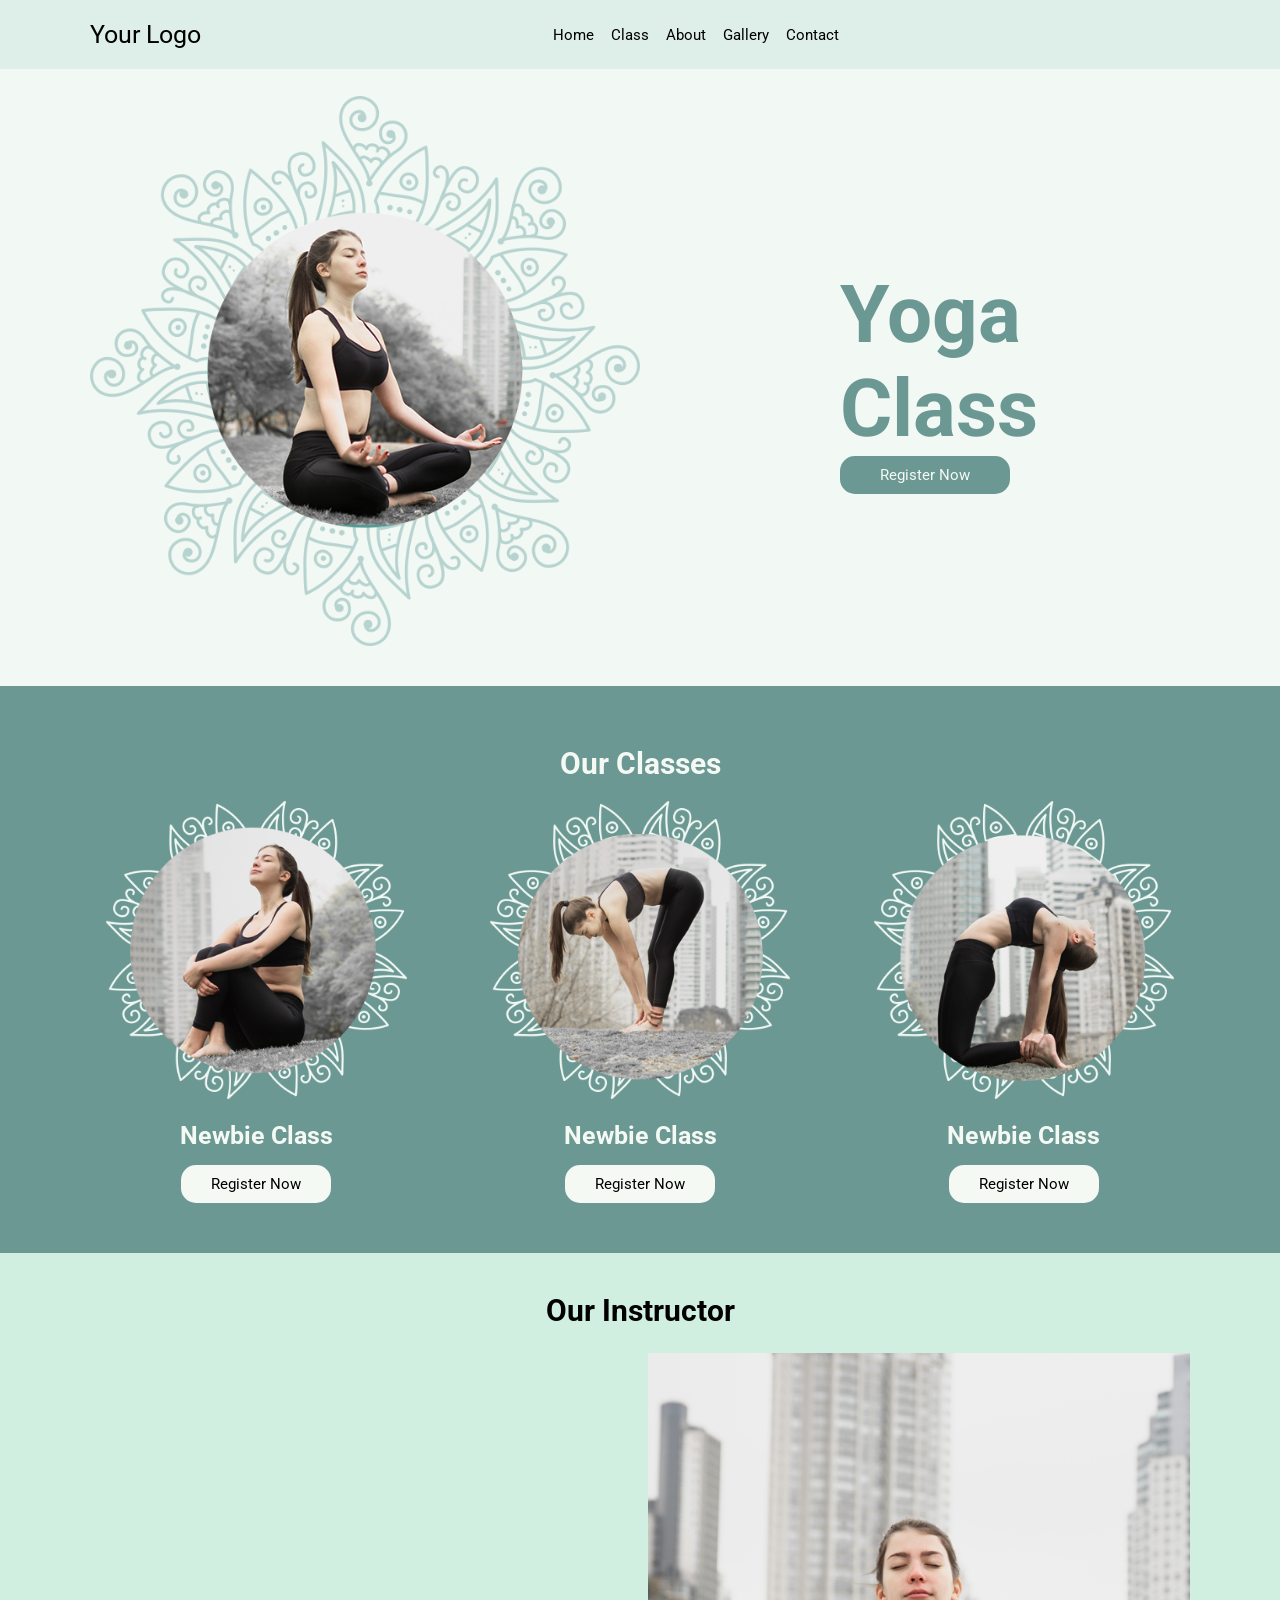
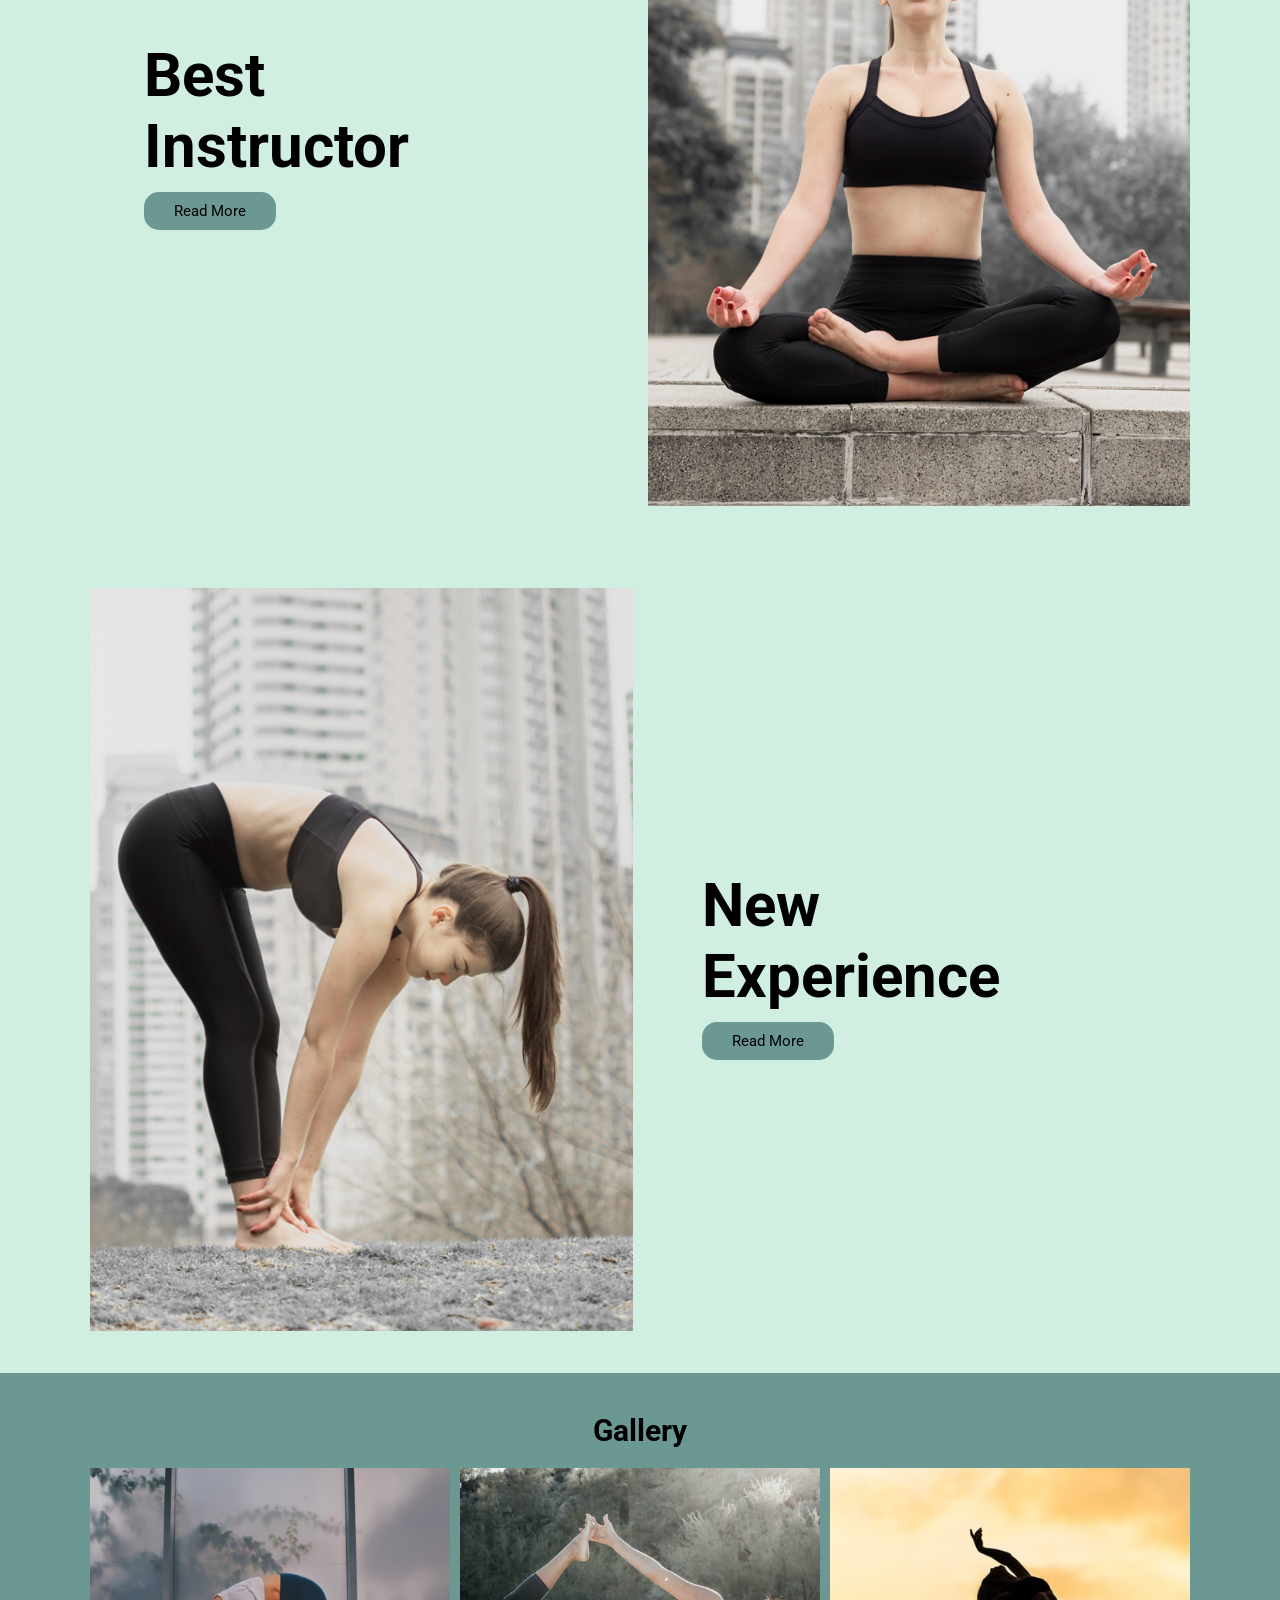
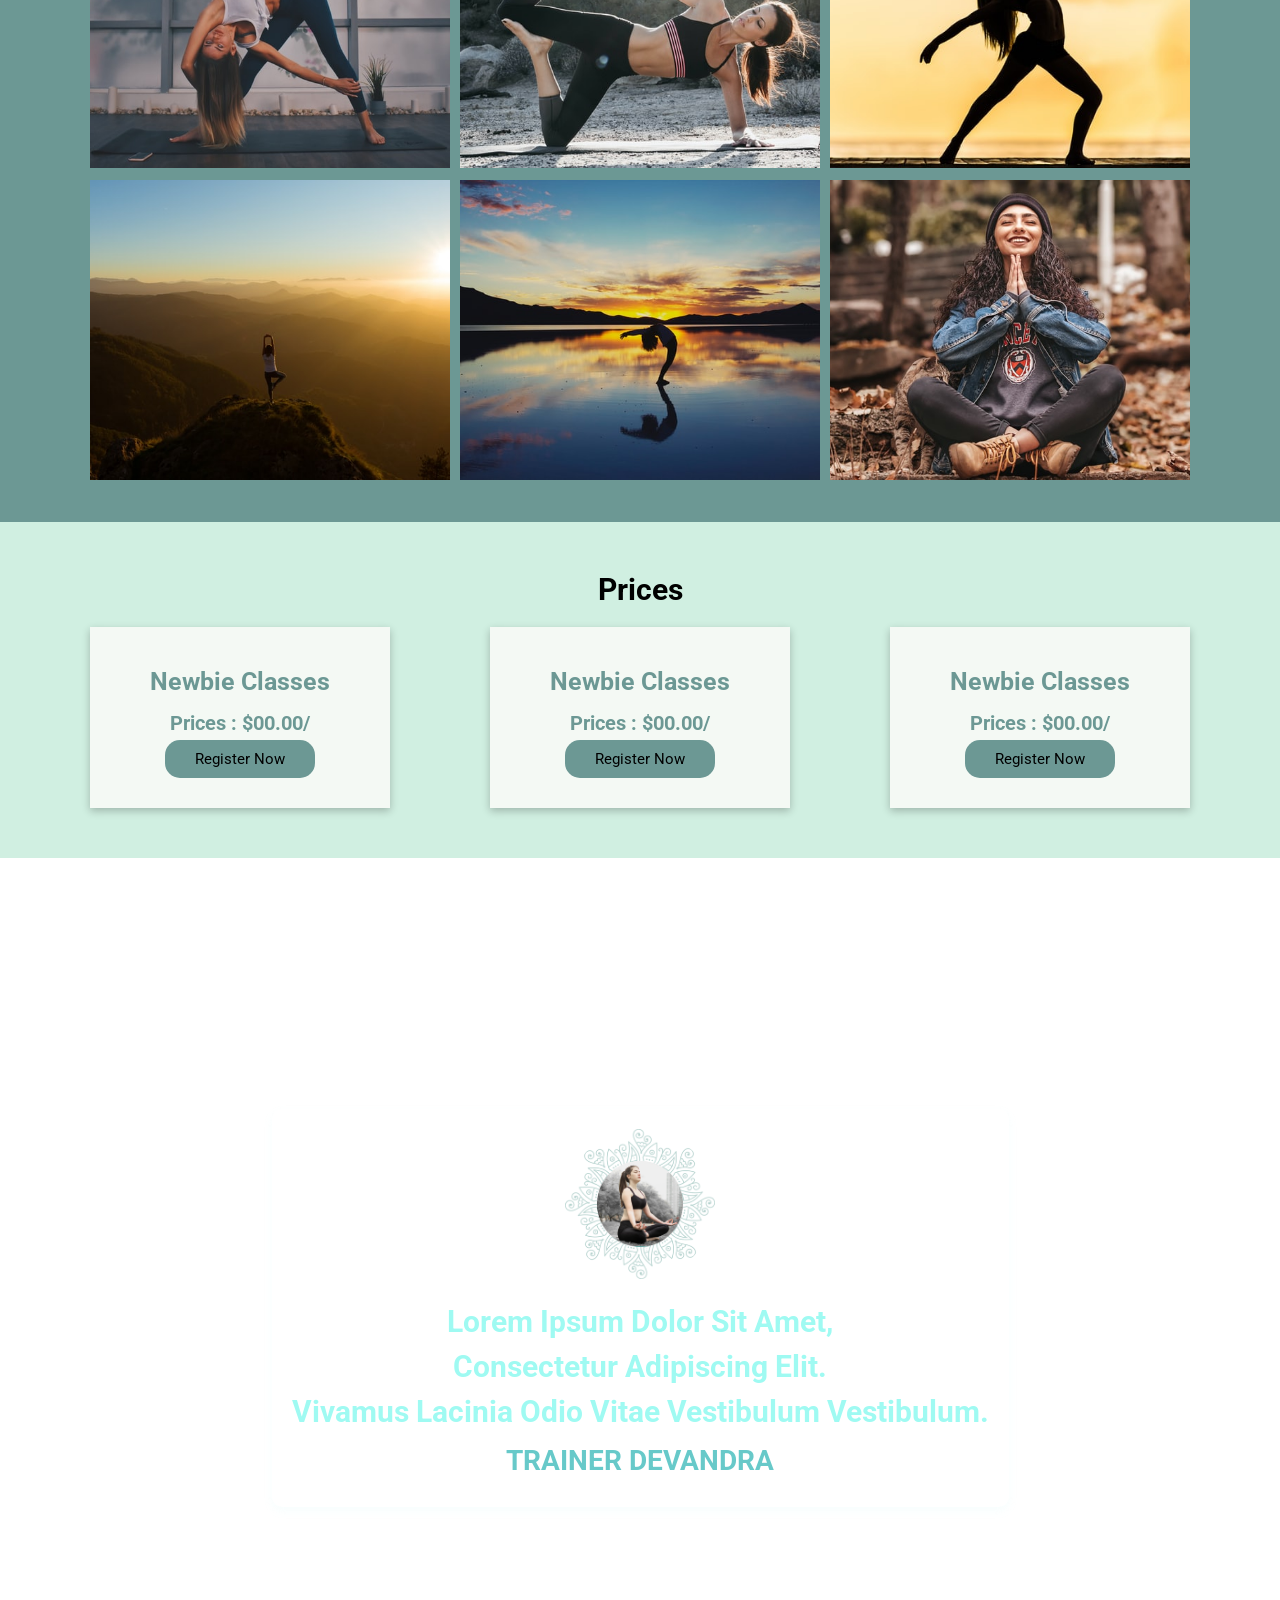
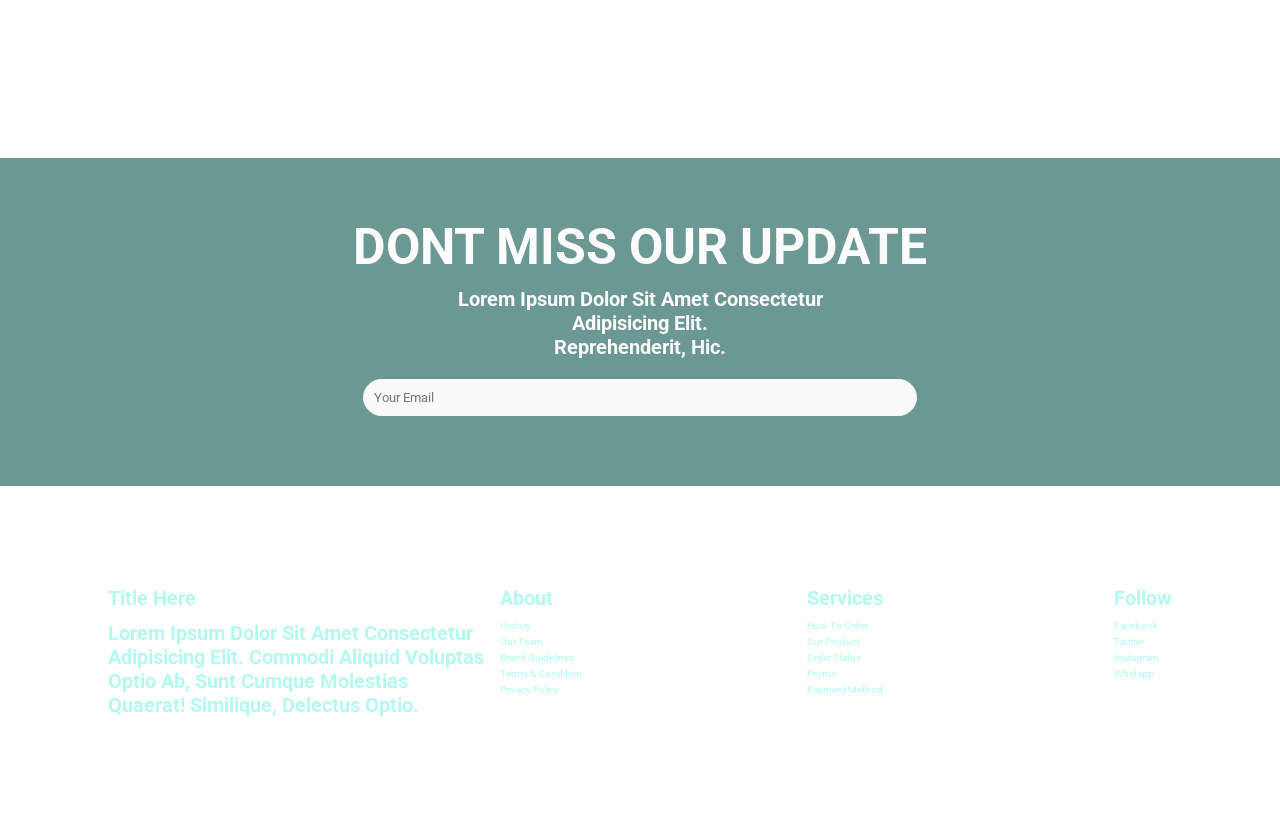
<file: index.html>
<!DOCTYPE html>
<html lang="en">
<head>
    <meta charset="UTF-8">
    <meta http-equiv="X-UA-Compatible" content="IE=edge">
    <meta name="viewport" content="width=device-width, initial-scale=1.0">
    <link rel="stylesheet" href="css/style.css">
    
</head>
<body>
    
    <header class="header">
        <a href="#" id="logo">Your logo</a>

        <nav class="navbar">
            <a href="#">home</a>
            <a href="#">class</a>
            <a href="#">about</a>
            <a href="#">gallery</a>
            <a href="#">contact</a>
        </nav>

        <div class="icon">
            <div id="menubar" class="fas fa-bars"></div>
            <div id="user" class="fas fa-user"></div>
            <div id="search" class="fas fa-search"></div>

        </div>

        <div class="search-form">
            <div class="inner-form">
                <input type="email" name="" id="" placeholder="your email">
                <input type="password" name="" id="" placeholder="your password">
            </div>
        </div>

        <div class="searchbar">
            <div class="inner-searchbar">
                <input type="search" placeholder="search......">
            </div>
        </div>

    </header>

    <div id="home" class="back">
        <div class="mian-home">
            <div class="inner-home">
             <div class="inner-content">
                    <img src="assets/images/for bg.png" alt="">
                    <div class="inner-text">
                        <h1>Yoga class</h1>
                        <a href="#">Register now</a>
                    </div>
                </div>
            </div>
        </div>
    </div>

<div class="our-classes">

    <h1>our classes</h1>

    <div class="main-class">
        <div class="inner-class">
            <img src="assets/images/class1.png" alt="">
            <div class="class-content">
                <h2>newbie class</h2>
                <p></p>
                <a href="#">register now</a>
            </div>
        </div>

        <div class="inner-class">
            <img src="assets/images/class2.png" alt="">
            <div class="class-content">
                <h2>newbie class</h2>
                <p></p>
                <a href="#">register now</a>
            </div>
        </div>

        <div class="inner-class">
            <img src="assets/images/class3.png" alt="">
            <div class="class-content">
                <h2>newbie class</h2>
                <p></p>
                <a href="#">register now</a>
            </div>
        </div>
    </div>
</div>

<div class="our-instructor">
    <h1>Our instructor</h1>
    <div class="main-instructor">
        <div class="inner-instructor">
            <div class="inner-content-instructor">
                <h2>best <br> Instructor</h2>
            <p> </p>
            <a href="#">Read more</a>
            </div>
            
        </div>

        <div class="inner-instructor">
            <img src="assets/images/Instructer.png" alt="">
        </div>
    </div>
</div>

<div class="our-instructor">
    <div class="main-instructor">

        <div class="inner-instructor">
            <img src="assets/images/new experience.png" alt="">
        </div>

        <div class="inner-instructor">
            <div class="inner-content-instructor">
                <h2>New<br> Experience</h2>
            <p> </p>
            <a href="#">Read more</a>
            </div>
            
        </div>
    </div>
</div>



<div class="our-gallery">
    <h1>gallery</h1>
    <div class="main-gallery">
        <div class="inner-gallery">
            <img src="assets/images/gallery1.jpg" alt="">
        </div>

        <div class="inner-gallery">
            <img src="assets/images/gallery2.jpg" alt="">
        </div>

        <div class="inner-gallery">
            <img src="assets/images/gallery3.jpg" alt="">
        </div>

        <div class="inner-gallery">
            <img src="assets/images/gallery4.jpg" alt="">
        </div>

        <div class="inner-gallery">
            <img src="assets/images/gallery5.jpg" alt="">
        </div>

        <div class="inner-gallery">
            <img src="assets/images/gallery6.jpg" alt="">
        </div>
    </div>
</div>


<div class="our-prices">
    <h1>prices</h1>
    <div class="main-prices">
        <div class="inner-prices">
            <h2>Newbie classes</h2>
            <h3>prices : $00.00/</h3>
            <div class="price-icon">
                <i class="fas fa-award"></i>
            </div>
            <a href="#">Register now</a>
        </div>

        <div class="inner-prices">
            <h2>Newbie classes</h2>
            <h3>prices : $00.00/</h3>
            <div class="price-icon">
                <i class="fas fa-award"></i>
            </div>
            <a href="#">Register now</a>
        </div>

        <div class="inner-prices">
            <h2>Newbie classes</h2>
            <h3>prices : $00.00/</h3>
            <div class="price-icon">
                <i class="fas fa-award"></i>
            </div>
            <a href="#">Register now</a>
        </div>
    </div>
</div>




<div class="container">
    <div class="card">
      <div class="profile-image">
        <img src="assets/images/for bg.png" alt="Profile Image">
      </div>
      <!-- <h2 class="trainer-name">TRAINER DEVANDRA</h2> -->
      <p class="text">Lorem ipsum dolor sit amet, <br>consectetur adipiscing elit.<br> Vivamus lacinia odio vitae vestibulum vestibulum.</p>
      <h2 class="trainer-name">TRAINER DEVANDRA</h2>
    </div>
  </div>


<!-- contact us -->

<div class="contact-us">
    <div class="main-contact">
        <div class="inner-contact">
            <h1>DONT MISS OUR UPDATE</h1>
            <br>
            <p>Lorem ipsum dolor sit amet consectetur<br> adipisicing elit.<br> Reprehenderit, hic.</p>
            <div class="inner-form-contact">
                <!-- <input type="text" placeholder="your name"> -->
                <input type="email" placeholder="your email">
                <!-- <textarea name="" id="" cols="30" rows="10"></textarea> -->
            </div>
        </div>

        <!-- <div class="inner-contact">
            <img src="assets/images/Instructer.png" alt="">
        </div> -->
    </div>
</div>




<!-- <div class="input-box">
    <i class="uil uil-search"></i>
    <input type="text" placeholder="search Here......"/>
    <button class="button">search</button>
</div> -->






<footer>

    <div class="title">
    <h1>Title Here</h1>
    <br>
    <p>Lorem ipsum dolor sit amet consectetur <br>adipisicing elit. Commodi aliquid voluptas <br>optio ab, sunt cumque molestias <br>quaerat! Similique, delectus optio.</p>

    </div>


    <div class="column">

        
        <p>About</p>
        <ul>
            <li>History</li>
            <li>Our Team</li>
            <li>Brand Guidelines</li>
            <li>Terms & Condition</li>
            <li>Privacy Policy</li>
        </ul>
    </div>
    <div class="column">
        <p>Services</p>
        <ul>
            <li>How To Order</li>
            <li>Our Product</li>
            <li>Order Status</li>
            <li>Promo</li>
            <li>Payment Method</li>
        </ul>
    </div>

    <div>
        <p>Follow</p>
        <ul>
            <li>Facebook</li>
            <li>Twitter</li>
            <li>Instagram</li>
            <li>Whatapp</li>
        </ul>
    </div>

</footer>


    <script src="/js/script.js"></script>
</body>
</html>
</file>
<file: css/style.css>
@import url('https://fonts.googleapis.com/css2?family=Poppins:wght@300;400;500;600;700&family=Roboto:wght@300;400;500;700&display=swap');

:root{
    --mainclr:#6c9894;
    --secondclr:#d0efe1;
}
body{
    min-height: 100vh;
    /* width:100vh; */
    overflow-x:hidden;
}
*{
    margin: 0;
    padding: 0;
    transition: all .2s;
    text-transform: capitalize;
    text-decoration: none;
    font-family: 'Roboto', sans-serif;
    box-sizing: border-box;
    outline: none;
}
html{
    font-size: 62.5%;
    scroll-behavior: smooth;
}
.header{
    padding: 2rem 7%;
    position: fixed;
    top: 0;
    right: 0;
    left: 0;
    display: flex;
    justify-content: space-between;
    align-items: center;
    background-color: #deeee8;
    z-index: 1000;
}
#logo{
    color: black;
    font-size: 2.5rem;
}
.navbar a{
    color: black;
    margin-left: 1.5rem;
    font-size: 1.5rem;
    position: relative;
}
.navbar a:hover{
    color: orange;
}
.navbar a:after {
  content: '';
  position: absolute;
  top: 100%;
  left: 0;
  background: black;
  transition: .5s;
  height: 2px;
  margin-top: 5px;
  width: 0;
}
.navbar a:hover:after {
    width: 100%;
    color: orange;
}
.navbar.active{
    top: 100%;
}
.icon div{
    margin-left: 1.5rem;
    font-size: 2rem;
    cursor: pointer;
}
.icon div:hover{
    color: orange;
}

#menubar{
    display: none;
}
.search-form{
    position: absolute;
    top: 100%;
    left: -100%;
    right: 0;
    display: flex;
    align-items: center;
    justify-content: center;
    width: 100%;
    height:100vh;
    background: var(--mainclr);
    transition: .5s;
}
.search-form.active{
    left: 0;
}
.inner-form{
    display: flex;
    justify-content: center;
    align-items: center;
    flex-direction: column;
    width: 80%;
}
.inner-form input{
    padding: 1.5rem;
    width: 100%;
    border: none;
    background: transparent;
    border-bottom: 2px solid black;
    color: #F4F9F4;
    margin-top: 1rem;
}
.inner-form input::placeholder{
    color: #F4F9F4;
}
.searchbar{
    position: absolute;
    width: 100%;
    height: 100vh;
    left: -100%;
    right: 0;
    top: 100%;
    display: flex;
    justify-content: center;
    align-items: center;
    background: var(--mainclr);
    transition: .5s;
}
.searchbar.active{
    left: 0;
}
.inner-searchbar{
    width: 80%;
}
.inner-searchbar input{
    border: none;
    padding: 1.5rem;
    width: 80%;
    background: transparent;
    border-bottom: 2px solid black;
    color: #F4F9F4;
}

.inner-searchbar input::placeholder{
    color: #F4F9F4;
}

.back{
    background-color: #f2f9f4;
    padding: 3rem 7%;
}
.mian-home{
    display: flex;
    justify-content: left;
    flex-wrap: wrap;
    gap: 20px;
    margin-top: 6%;
}


.inner-home img{
    width: 90%;
    
}

.inner-content img{
    color: var(--mainclr);
    font-size: 80px;
    margin-bottom: 10px;
    margin-left:0;
    width: 90%;


}

.inner-content h1{
    color: var(--mainclr);
    font-size: 80px;
    margin-bottom: 10px;
    margin-right: 100%; 

    /* text-align: right; */
}

.inner-content a{
    padding: 1rem 4rem;
    background: var(--mainclr);
    color:#F4F9F4;
    font-size: 1.5rem;
    border-radius: 15px;
}

.inner-content {
    display: flex;
    align-items: center;
    justify-content: space-between;
}

.inner-content img {
    width: 50%;
    margin-right: 10rem;
}

.inner-text {
    flex: 1;
    margin-left: 10rem;
}

.our-classes{
    padding: 6rem 7%;
    background: var(--mainclr);
}
.our-classes h1{
    text-align: center;
    color:#F4F9F4;
    font-size: 30px;
    margin-bottom: 20px;
}
.main-class{
    display: flex;
    justify-content: center;
    align-items: center;
    flex-wrap: wrap;
    gap: 50px;

}
.inner-class{
    flex: 1 1 300px;
    text-align: center;
}
.inner-class img{
 width: 90%;
}
.class-content h2{
    color: #F4F9F4;
    font-size: 25px;
    margin: 20px 0;
}
.class-content p{
    color: #F4F9F4;
    font-size: 1.5rem;
    margin-bottom: 25px;
}
.class-content a{
    background:#F4F9F4;
    font-size: 1.5rem;
    color: black;
    border-radius: 15px;
    padding: 1rem 3rem;
    margin: 15px 0;
}
.our-instructor{
    padding: 4rem 7%;
    background-color: var(--secondclr);
   
}
.our-instructor h1{
    color: black;
    font-size: 30px;
    text-align: center;
    margin-bottom: 25px;
}
.main-instructor{
    display: flex;
    justify-content: center;
    align-items: center;
    flex-wrap: wrap;
    gap: 15px;
}
.inner-instructor{
    flex: 1 1 45rem;
}
.inner-instructor img{
    width: 100%;
}
.inner-content-instructor{
    width: 80%;
    margin: 0 auto;
}
.inner-content-instructor h2{
    font-size: 60px;
    color: black;
}
.inner-content-instructor p{
    color: black;
    font-size: 1.5rem;
    margin-top: 15px;
    margin-bottom: 20px;
}
.inner-content-instructor a{
    color: black;
    background: var(--mainclr);
    padding: 1rem 3rem;
    border-radius: 15px;
    font-size: 1.5rem;
}


.our-gallery{
    padding: 4rem 7%;
    background: var(--mainclr);
}
.our-gallery h1{
    font-size: 30px;
    text-align: center;
    color: black;
    margin-bottom: 20px;
}
.main-gallery{
    display: flex;
    justify-content: center;
    align-items: center;
    flex-wrap: wrap;
    gap: 10px;
}
.inner-gallery{
    flex: 1 1 300px;
}
.inner-gallery img{
    width: 100%;
    height: 300px;
    object-fit: cover;
   transition: 1s;
}
.inner-gallery img:hover{
    transform: scale(1.1) rotate(20deg);
    border-radius: 15px;
}
.our-prices{
    padding: 5rem 7%;
    background: var(--secondclr);
}
.our-prices h1{
    font-size: 30px;
    text-align: center;
    margin-bottom: 20px;
}
.main-prices{
    display: flex;
    justify-content: center;
    align-items: center;
    flex-wrap: wrap;
    gap: 100px;
}
.inner-prices{
    flex: 1 1 300px;
    padding: 4rem 1rem;
    background:#F4F9F4;
    text-align: center;
    box-shadow: rgba(0, 0, 0, 0.24) 0px 3px 8px;
}
.inner-prices h2{
    font-size: 25px;
    color: var(--mainclr);
    margin-bottom: 15px;
}
.inner-prices h3{
    font-size: 20px;
    color: var(--mainclr);
    margin-bottom: 15px;
}
.price-icon i{
    font-size:80px;
    margin-bottom: 25px;
    color: var(--mainclr);
}
.inner-prices a{
    padding: 1rem 3rem;
    background: var(--mainclr);
    font-size: 1.5rem;
    color: black;
    border-radius: 15px;
}





body {
    background-color: white;
  }
.container {
    display: flex;
    justify-content: center;
    align-items: center;
    height: 100vh;
  }
  
  .card {
    background-color: white;
    padding: 20px;
    border-radius: 10px;
    box-shadow: 0 4px 8px rgba(174, 244, 248, 0.1);
  }
  
  .profile-image {
    width: 150px;
    height: 150px;
    border-radius: 50%;
    overflow: hidden;
    margin-bottom: 20px;
    justify-content: center;
    margin-left: auto;
    margin-right: auto;
  }
  
  .profile-image img {
    width: 100%;
    height: 100%;
    object-fit: cover;
    
  }
  
  .text {
    font-size: 30px;
    line-height: 1.5;
    color: #9ffaf2;
    text-align: center;
    font-style:initial;
  }
  
  .trainer-name {
    font-size: 28px;
    font-weight: bold;
    margin-bottom: 10px;
    color: #67c9c9;
    text-align: center;
    font-weight: bold;
  }





.contact-us{
    padding: 6rem 7%;
    background: var(--mainclr);
}
.main-contact{
    display: flex;
    justify-content: center;
    align-items: center;
    flex-wrap: wrap;
    gap: 15px;
}
/* .inner-contact{
    flex: 1 1 45rem;
} */
.inner-contact h1{
    font-size: 50px;
    color: rgb(252, 252, 252);
    justify-content: center;
}

.inner-contact p{
    justify-content: center;
    color: #fafafa;
    text-align: center;
}


.inner-form-contact{
    display: flex;
    justify-content: center;
    flex-direction: column;

}
.inner-form-contact input{
    padding: 1rem;
    margin: 1rem;
    background: transparent;
    border: 1px solid #F4F9F4;
    background-color: rgb(250, 250, 250);
    border-radius: 20px;
}
/* .inner-form-contact textarea{
    padding: 1rem;
    margin: 1rem;
    background: transparent;
    border: 1px solid #F4F9F4;
} */
/* .inner-contact img{
    width: 50%;
} */

body{
    font-family:Arial, Helvetica, sans-serif;
}

footer{
    display: flex;
    justify-content: space-around;
    background-color: #ffffff;
    color: #b4f9ef;
    padding: 100px;
    font-style: inherit;
}

.column{
    width: 27%;
}
p{
    font-size: 20px;
    font-weight: bold;
    margin-bottom: 10px;

}

ul{
    list-style-type: none;
    padding: 0;
}

li{
    margin-bottom: 5px;
}

















@media screen and(max-width:800px){
    html{
        font-size: 55%;
    }
    #menubar{
        display: initial;
    }



    .navbar{
        position: absolute;
        top: -1000%;
        width: 100%;
        height: 100vh;
        left: 0;
        right: 0;
        background: var(--mainclr);

    }
    .navbar a{
        display: block;
        text-align: center;
        margin-top: 1.5rem;
        padding: 1rem;
        font-size: 2rem;
    }

    .inner-content h1{
       
        font-size: 40px;
    }
    .inner-content p{
        
        padding: 0 1rem;
      
    }
    .mian-home{
        margin-top: 7%;
    }

    .inner-home img{
        margin-top: 25px;
    }
    .inner-instructor img{
        margin-top: 15px;
    }
    .searchbar{
        width: 100%;
    }
    .inner-searchbar{
        width: 100%;
        margin-left: 20px;
    }
    .inner-searchbar input{
        width: 90%;
        margin: 0 auto;
    }


}
</file>
